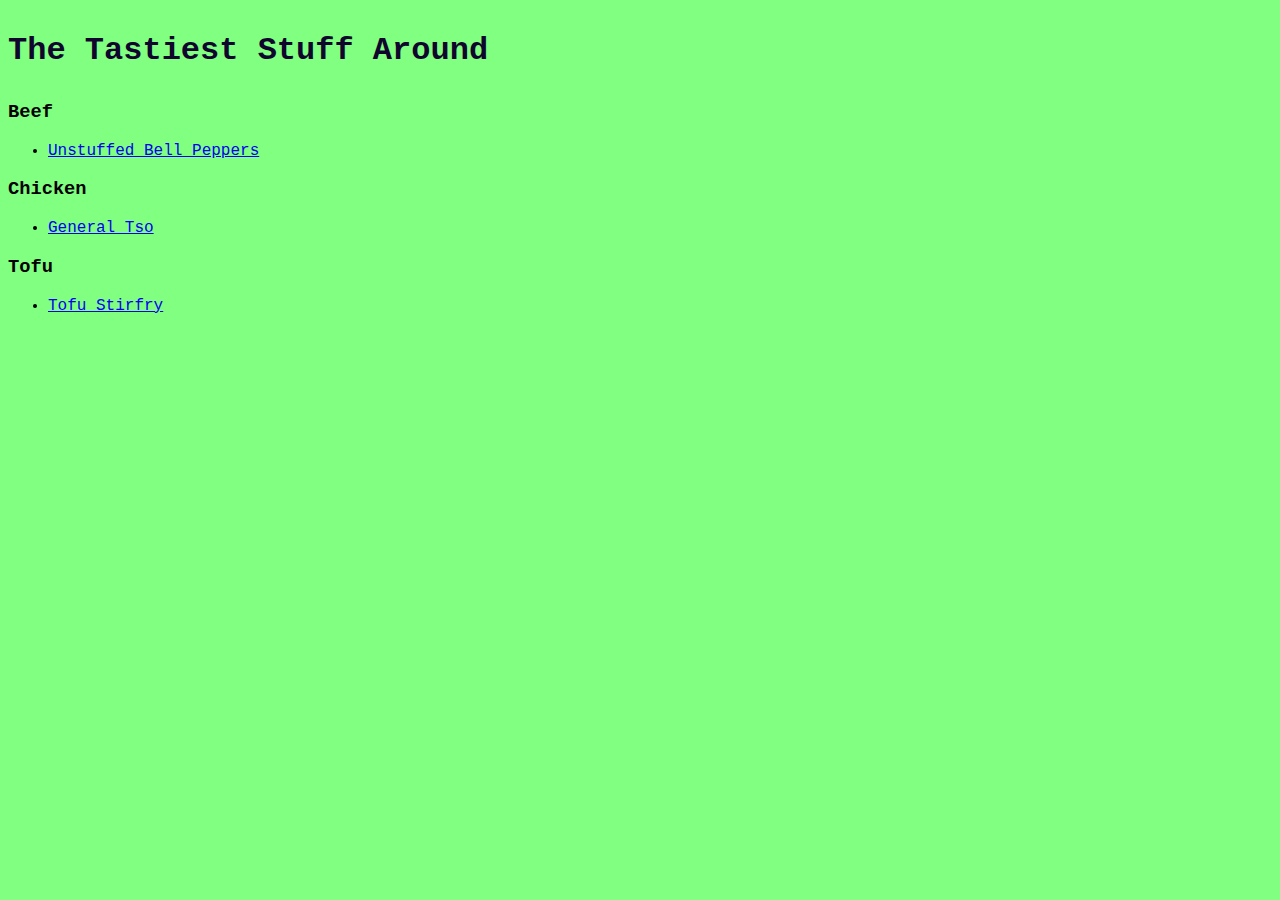
<file: index.html>
<!DOCTYPE html>
<html lang="en">
<head>
    <meta charset="UTF-8">
    <meta http-equiv="X-UA-Compatible" content="IE=edge">
    <meta name="viewport" content="width=device-width, initial-scale=1.0">
    <link rel="stylesheet" href="style.css">
    <title>My Recipes</title>
</head>
<body class='whole'>
    <h1><p class="tit">The Tastiest Stuff Around</p></h1>
    <h3>Beef</h3>
    <ul>
        <li><a href="./recipes/unstuffed-bell-peppers.html">Unstuffed Bell Peppers</a></li>
    </ul>
    <h3>Chicken</h3>
    <ul>
        <li><a href="./recipes/general-tso.html">General Tso</a></li>
    </ul>
    <h3>Tofu</h3>
    <ul>
        <li><a href="./recipes/tofu-peanut-stirfry.html">Tofu Stirfry</a></li>
    </ul>
    
</body>
</html>
</file>
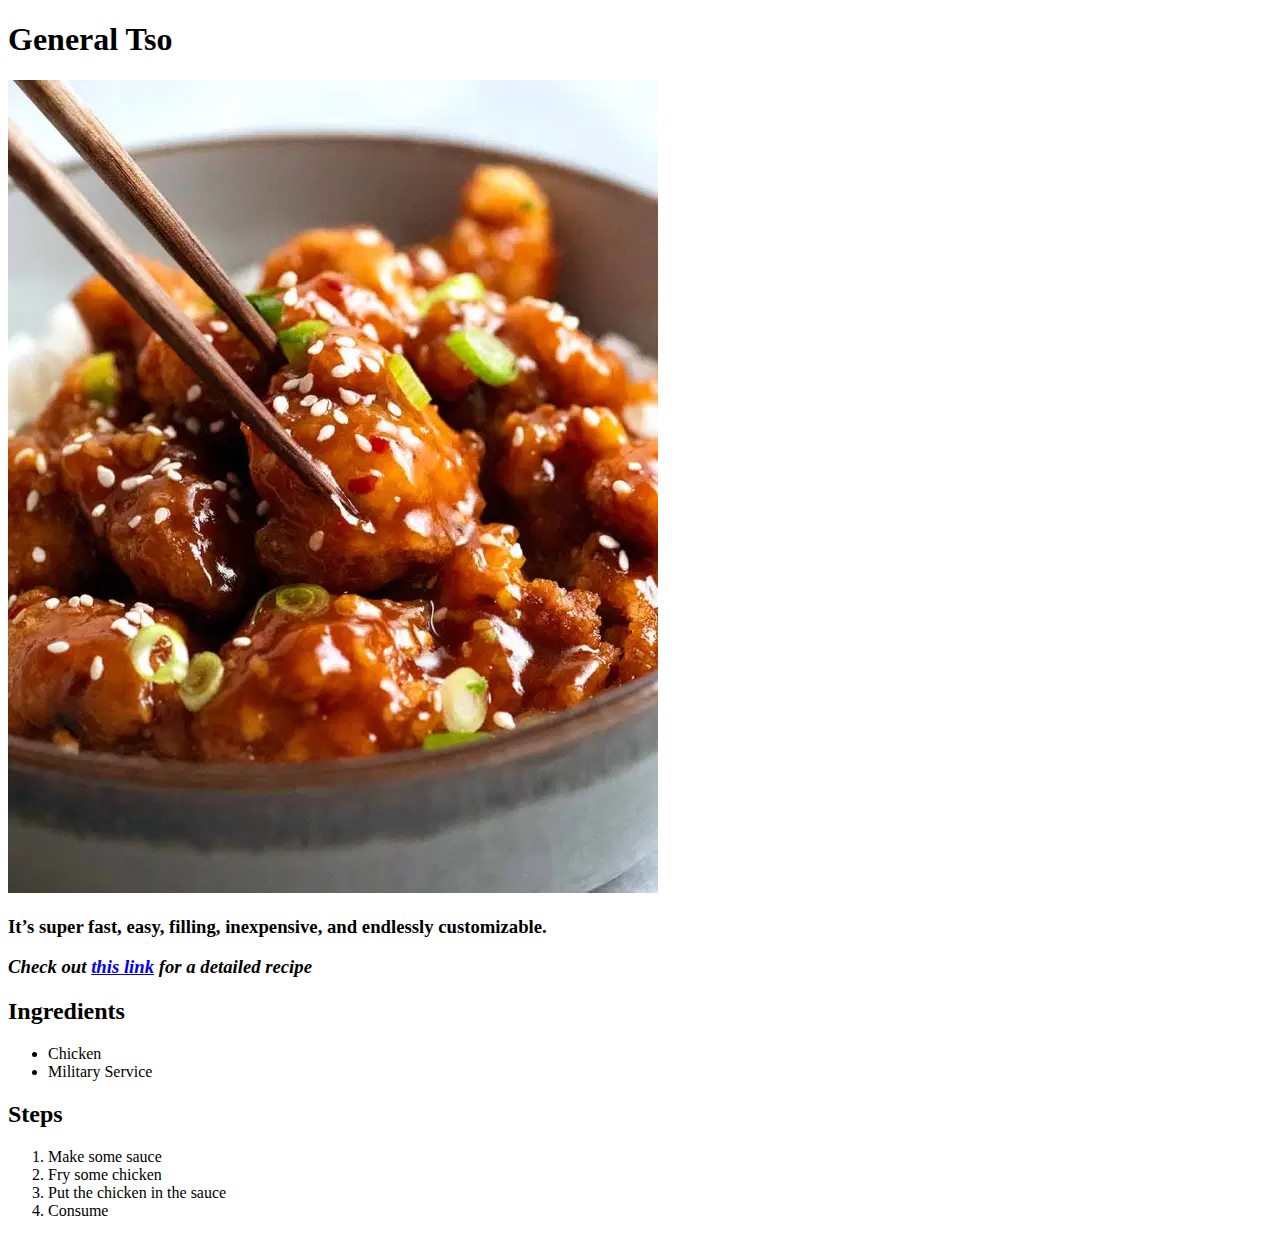
<file: recipes/general-tso.html>
<!DOCTYPE html>
<html lang="en">
<head>
    <meta charset="UTF-8">
    <meta http-equiv="X-UA-Compatible" content="IE=edge">
    <meta name="viewport" content="width=device-width, initial-scale=1.0">
    <title>General Tso</title>

</head>
<body>
    <h1>General Tso</h1>
    <img src="../images/general-tso.webp">
    <h3><p>It’s super fast, easy, filling, inexpensive, and endlessly customizable.
        <em><p>Check out <a href="https://www.recipetineats.com/general-tsos-chicken/">this link</a> for a detailed recipe</p></em>
    </h3>
    <h2>Ingredients</h2>
    <ul>
        <li>Chicken</li>
        <li>Military Service</li>
    </ul>
    <h2>Steps</h2>
    <ol>
        <li>Make some sauce</li>
        <li>Fry some chicken</li>
        <li>Put the chicken in the sauce</li>
        <li>Consume</li>
    </ol>
</body>
</html>
</file>
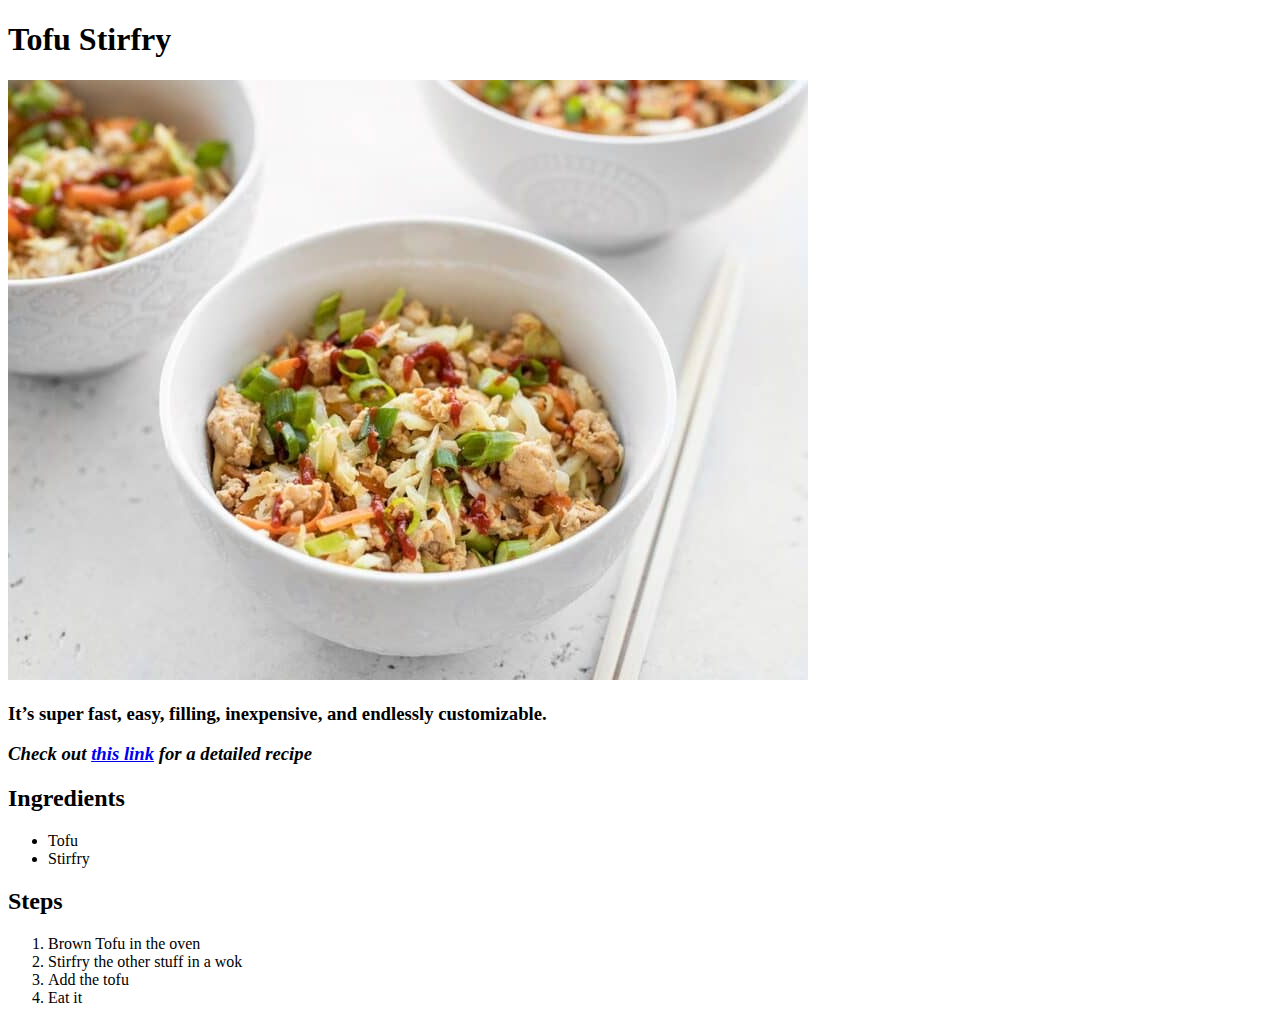
<file: recipes/tofu-peanut-stirfry.html>
<!DOCTYPE html>
<html lang="en">
<head>
    <meta charset="UTF-8">
    <meta http-equiv="X-UA-Compatible" content="IE=edge">
    <meta name="viewport" content="width=device-width, initial-scale=1.0">
    <title>Tofu Stirfry</title>

</head>
<body>
    <h1>Tofu Stirfry</h1>
    <img src="../images/tofu-stirfry.jpg">
    <h3><p>It’s super fast, easy, filling, inexpensive, and endlessly customizable.
        <em><p>Check out <a href="https://www.budgetbytes.com/quick-tofu-stir-fry/">this link</a> for a detailed recipe</p></em>
    </h3>
    <h2>Ingredients</h2>
    <ul>
        <li>Tofu</li>
        <li>Stirfry</li>
    </ul>
    <h2>Steps</h2>
    <ol>
        <li>Brown Tofu in the oven</li>
        <li>Stirfry the other stuff in a wok</li>
        <li>Add the tofu</li>
        <li>Eat it</li>
    </ol>
</body>
</html>
</file>
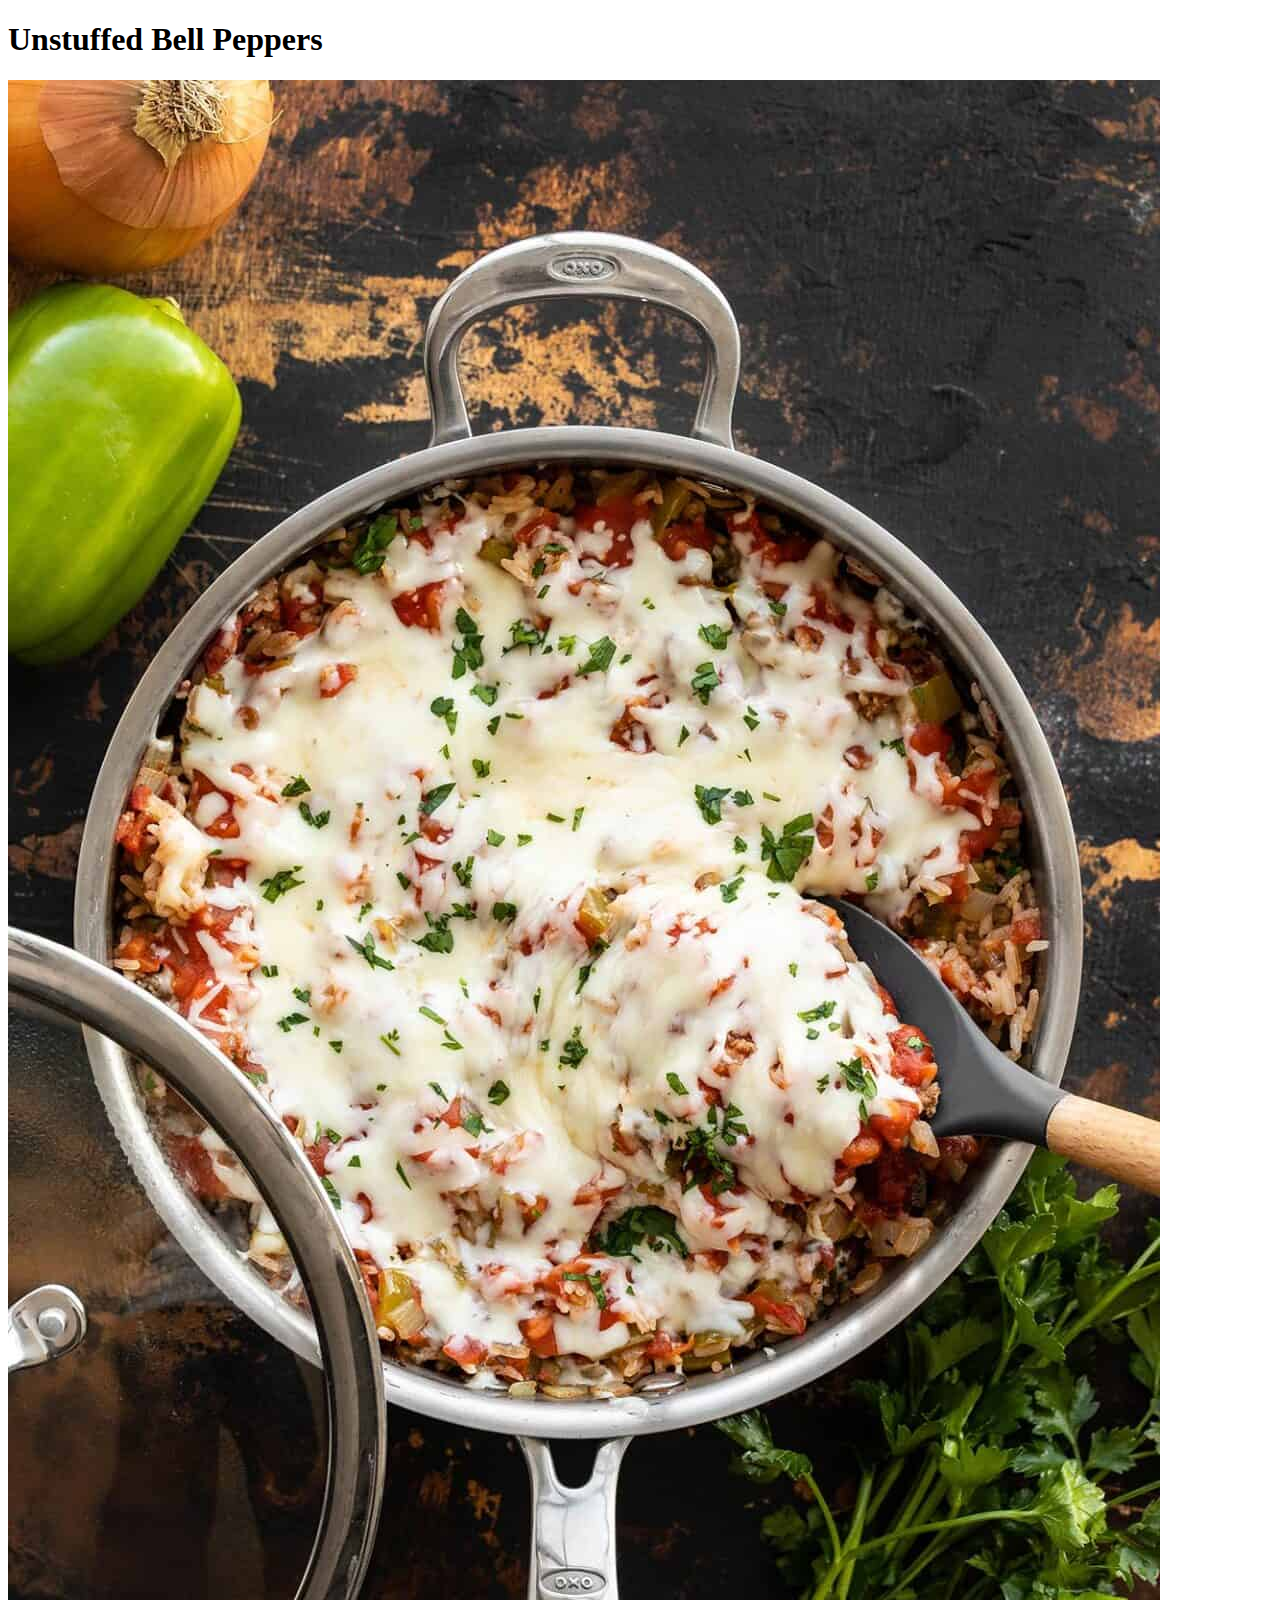
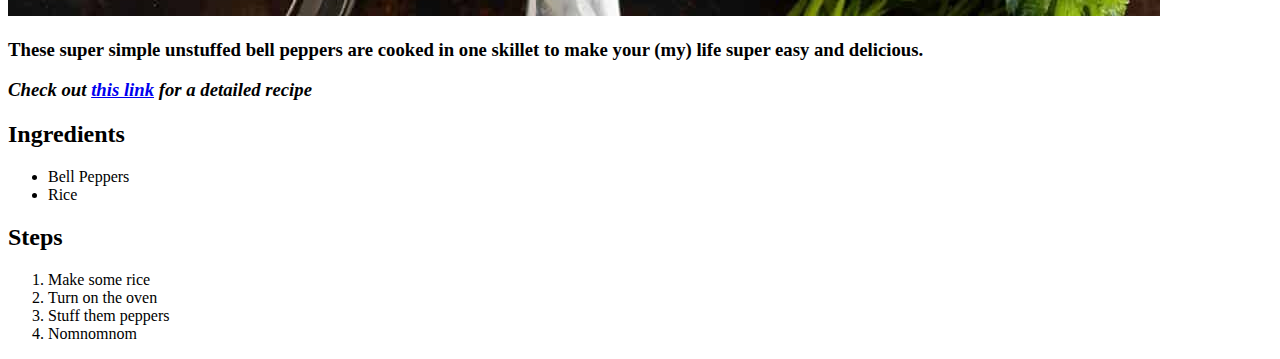
<file: recipes/unstuffed-bell-peppers.html>
<!DOCTYPE html>
<html lang="en">
<head>
    <meta charset="UTF-8">
    <meta http-equiv="X-UA-Compatible" content="IE=edge">
    <meta name="viewport" content="width=device-width, initial-scale=1.0">
    <title>Unstuffed Bell Peppers</title>
</head>
<body>
    <h1>Unstuffed Bell Peppers</h1>
    <img src="../images/unstuffed-bell-peppers.jpg">
    <h3><p>These super simple unstuffed bell peppers are cooked in one skillet to make your (my) life super easy and delicious.
        <em><p>Check out <a href="https://www.budgetbytes.com/unstuffed-bell-peppers/">this link</a> for a detailed recipe</p></em>
    </h3>
    <h2>Ingredients</h2>
    <ul>
        <li>Bell Peppers</li>
        <li>Rice</li>
    </ul>
    <h2>Steps</h2>
    <ol>
        <li>Make some rice</li>
        <li>Turn on the oven</li>
        <li>Stuff them peppers</li>
        <li>Nomnomnom</li>
    </ol>
</body>
</html>
</file>
<file: style.css>
/*  style sheet   */

:root{
    --dark: #0f052d; 
    --blue: #203671;
    --teal: #36868f;
    --green: #5fc75d;
}


.whole {
    background-color: hsl(120, 100%, 75%);
    font-family: 'Courier New', Courier, monospace;
}

.tit {
    color: var(--dark);
   /* background-color: black;*/
}
.testeroni {
    background-color: var(--blue);
}
</file>
